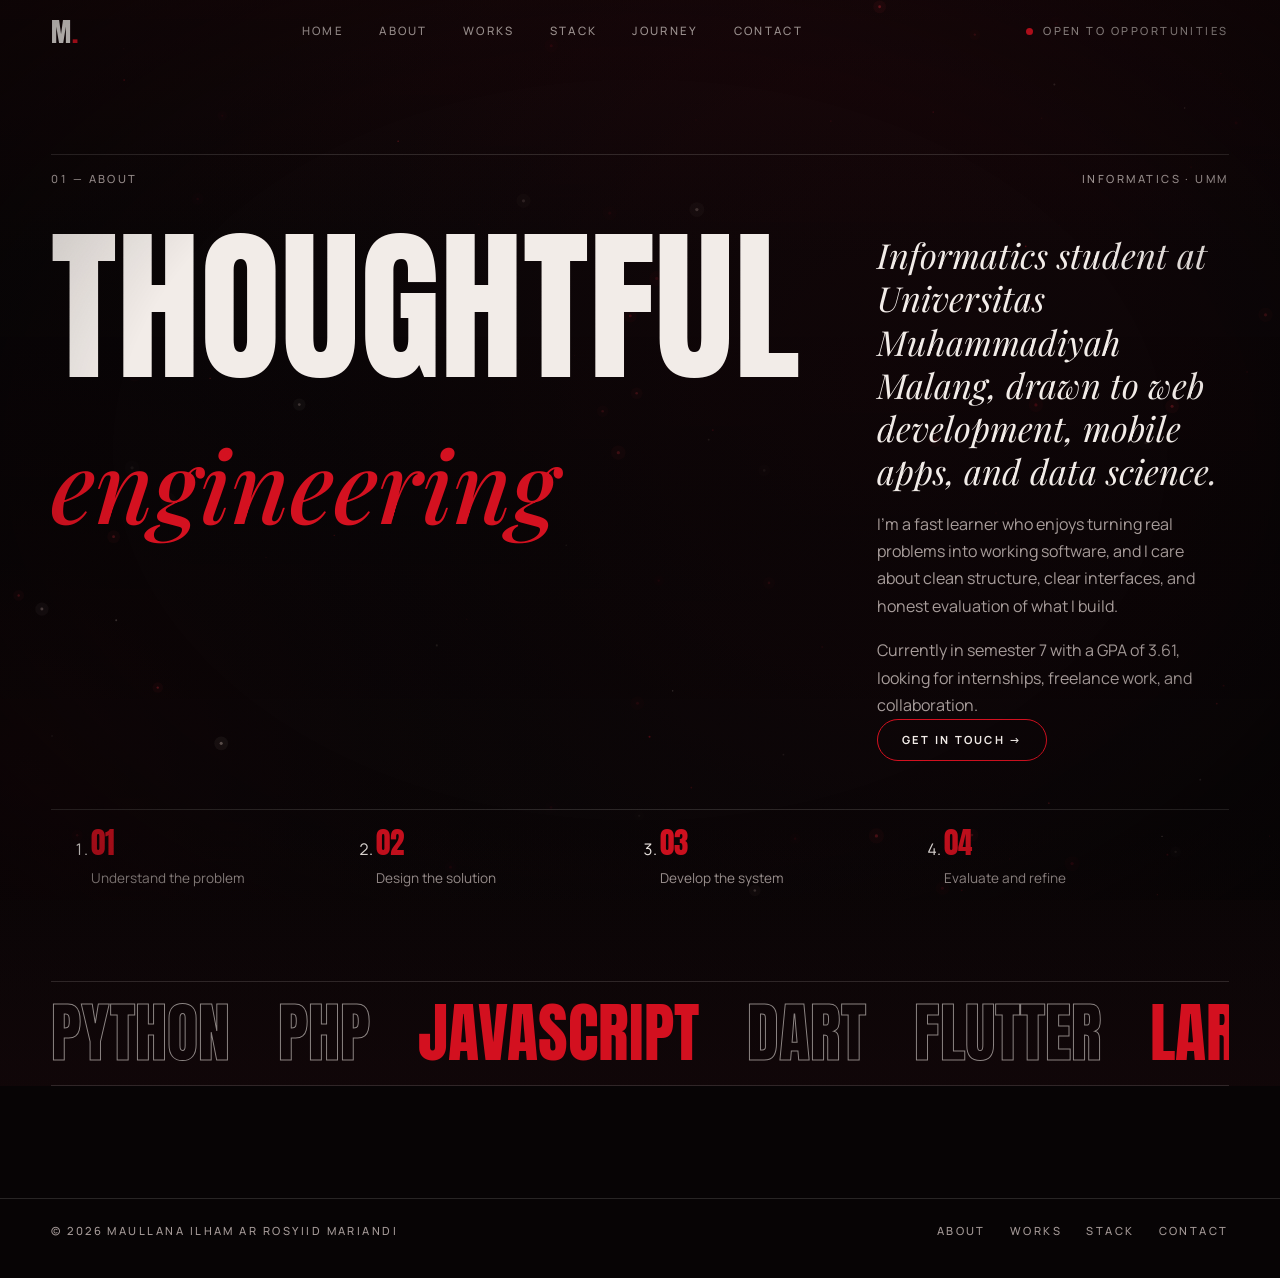
<file: about.html>
<!doctype html>
<html lang="en">
  <head>
    <meta charset="utf-8" />
    <meta
      name="viewport"
      content="width=device-width, initial-scale=1, viewport-fit=cover"
    />
    <title>Maullana Ilham Ar Rosyiid Mariandi — Software Engineer</title>
    <meta
      name="description"
      content="Portofolio of Maullana Ilham Ar Rosyiid Mariandi"
    />
    <script>
      document.documentElement.classList.add("js");
    </script>
    <link rel="preconnect" href="https://fonts.googleapis.com" />
    <link rel="preconnect" href="https://fonts.gstatic.com" crossorigin />
    <link
      href="https://fonts.googleapis.com/css2?family=Anton&family=Manrope:wght@300;400;500;700&family=Mrs+Saint+Delafield&family=Playfair+Display:ital,wght@1,500&display=swap"
      rel="stylesheet"
    />
    <link rel="stylesheet" href="style.css" />
  </head>
  <body>
    <a class="skip" href="#content">Skip to content</a>
    <div class="loader" id="loader" aria-label="Loading portofolio">
      <div class="loader-inner">
        <div class="loader-top">
          <span>M. / portofolio</span>
          <span>© <span id="loader-year"> </span> </span>
        </div>
        <div class="loader-mark">
          WELCOME<span class="loader-to">TO</span>
          <em>MY portofolio</em>
        </div>
        <div class="loader-meta">
          <span id="loader-status">Initializing digital experience</span>
          <span id="loader-index">01 — 04</span>
        </div>
        <span class="loader-percent" id="loader-percent">0%</span>
        <div class="loader-line">
          <i id="loader-bar"> </i>
        </div>
      </div>
    </div>
    <div class="grain"></div>
    <div class="vignette"></div>
    <canvas class="cosmic-canvas" id="cosmicCanvas"> </canvas>
    <div class="progress" id="progress"></div>
    <div class="cursor" id="cursor"></div>
    <div class="toast" id="toast">Email copied</div>
    <header class="top" id="top">
      <div class="bar">
        <a class="logo" href="index.html">M<b>.</b> </a>
        <nav aria-label="Main">
          <div class="links" id="links">
            <a href="index.html">Home</a>
            <a href="about.html">About</a>
            <a href="work.html">Works</a>
            <a href="stack.html">Stack</a>
            <a href="journey.html">Journey</a>
            <a href="contact.html">Contact</a>
          </div>
        </nav>
        <div class="status">
          <span class="dot"> </span>
          <span class="label">Open to opportunities</span>
          <button
            class="burger"
            id="burger"
            type="button"
            aria-expanded="false"
            aria-controls="links"
          >
            MENU
          </button>
        </div>
      </div>
    </header>
    <main id="content">
      <section class="sec" id="about">
        <div class="wrap">
          <div class="head rv">
            <span class="label">01 — About</span>
            <span class="label">Informatics · UMM</span>
          </div>
          <div class="about">
            <h1 class="huge rv">
              Thoughtful<br />
              <em>engineering</em>
            </h1>
            <div class="rv">
              <p class="big">
                Informatics student at Universitas Muhammadiyah Malang, drawn to
                web development, mobile apps, and data science.
              </p>
              <p>
                I'm a fast learner who enjoys turning real problems into working
                software, and I care about clean structure, clear interfaces,
                and honest evaluation of what I build.
              </p>
              <p>
                Currently in semester 7 with a GPA of 3.61, looking for
                internships, freelance work, and collaboration.
              </p>
              <a class="btn ghost mag" href="contact.html">Get in touch →</a>
            </div>
          </div>
          <ol class="process rv">
            <li>
              <b>01</b>
              <span>Understand the problem</span>
            </li>
            <li>
              <b>02</b>
              <span>Design the solution</span>
            </li>
            <li>
              <b>03</b>
              <span>Develop the system</span>
            </li>
            <li>
              <b>04</b>
              <span>Evaluate and refine</span>
            </li>
          </ol>
          <div class="ticker">
            <div id="ticker"></div>
          </div>
        </div>
      </section>
    </main>
    <footer>
      <div class="wrap foot">
        <span class="label"
          >© <span id="year"> </span> Maullana Ilham Ar Rosyiid Mariandi</span
        >
        <nav aria-label="Footer">
          <a class="label" href="about.html">About</a>
          <a class="label" href="work.html">Works</a>
          <a class="label" href="stack.html">Stack</a>
          <a class="label" href="contact.html">Contact</a>
        </nav>
      </div>
    </footer>
    <script src="script.js"></script>
  </body>
</html>
</file>
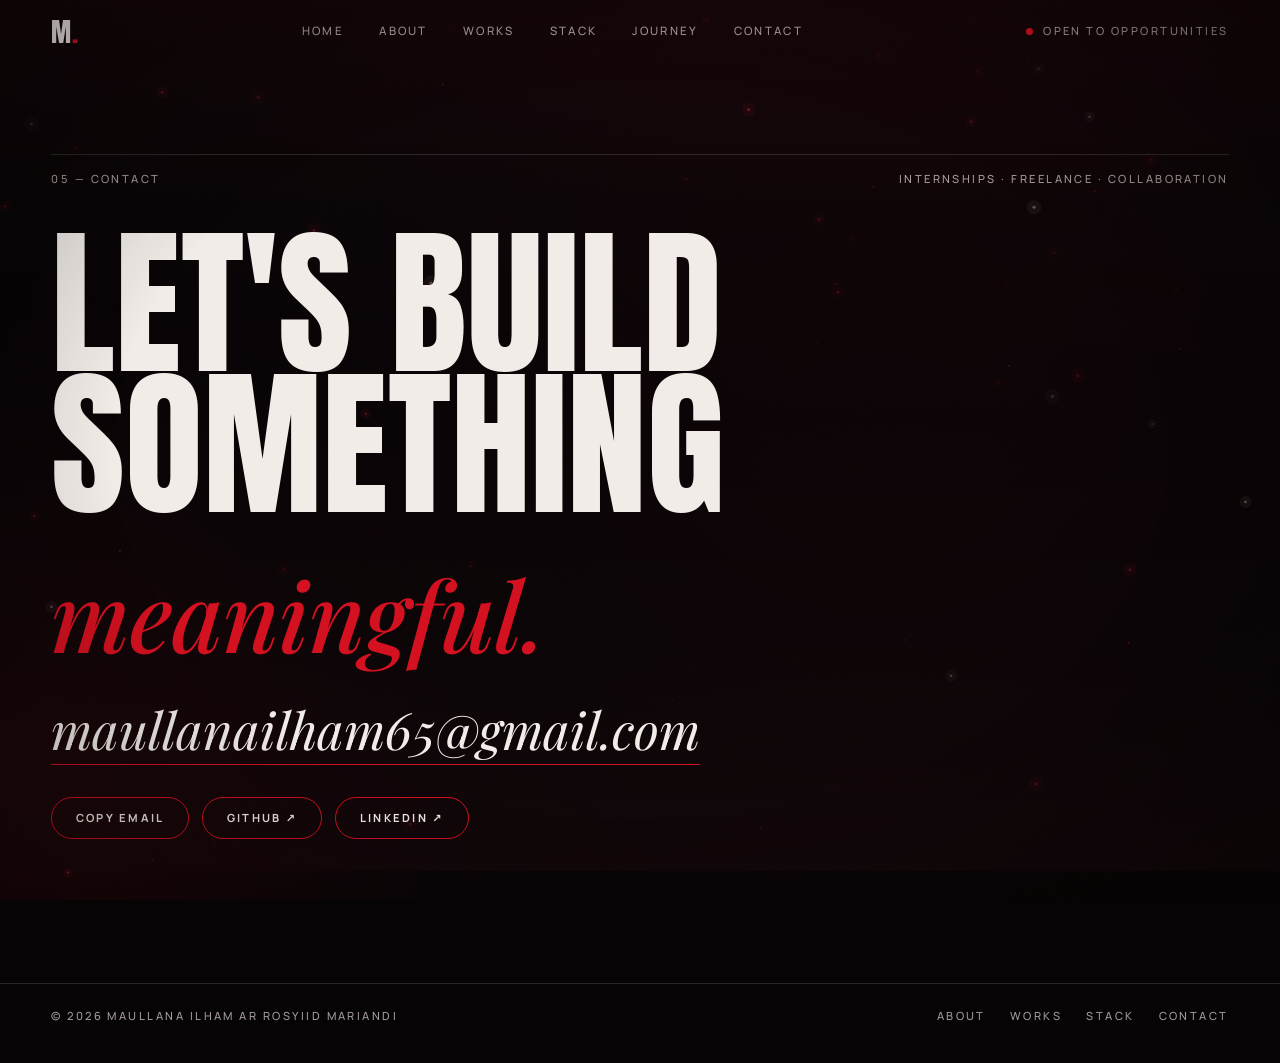
<file: contact.html>
<!doctype html>
<html lang="en">
  <head>
    <meta charset="utf-8" />
    <meta
      name="viewport"
      content="width=device-width, initial-scale=1, viewport-fit=cover"
    />
    <title>Maullana Ilham Ar Rosyiid Mariandi — Software Engineer</title>
    <meta
      name="description"
      content="Portofolio of Maullana Ilham Ar Rosyiid Mariandi"
    />
    <script>
      document.documentElement.classList.add("js");
    </script>
    <link rel="preconnect" href="https://fonts.googleapis.com" />
    <link rel="preconnect" href="https://fonts.gstatic.com" crossorigin />
    <link
      href="https://fonts.googleapis.com/css2?family=Anton&family=Manrope:wght@300;400;500;700&family=Mrs+Saint+Delafield&family=Playfair+Display:ital,wght@1,500&display=swap"
      rel="stylesheet"
    />
    <link rel="stylesheet" href="style.css" />
  </head>
  <body>
    <a class="skip" href="#content">Skip to content</a>
    <div class="loader" id="loader" aria-label="Loading portofolio">
      <div class="loader-inner">
        <div class="loader-top">
          <span>M. / portofolio</span>
          <span>© <span id="loader-year"> </span> </span>
        </div>
        <div class="loader-mark">
          WELCOME<span class="loader-to">TO</span>
          <em>MY portofolio</em>
        </div>
        <div class="loader-meta">
          <span id="loader-status">Initializing digital experience</span>
          <span id="loader-index">01 — 04</span>
        </div>
        <span class="loader-percent" id="loader-percent">0%</span>
        <div class="loader-line">
          <i id="loader-bar"> </i>
        </div>
      </div>
    </div>
    <div class="grain"></div>
    <div class="vignette"></div>
    <canvas class="cosmic-canvas" id="cosmicCanvas"> </canvas>
    <div class="progress" id="progress"></div>
    <div class="cursor" id="cursor"></div>
    <div class="toast" id="toast">Email copied</div>
    <header class="top" id="top">
      <div class="bar">
        <a class="logo" href="index.html">M<b>.</b> </a>
        <nav aria-label="Main">
          <div class="links" id="links">
            <a href="index.html">Home</a>
            <a href="about.html">About</a>
            <a href="work.html">Works</a>
            <a href="stack.html">Stack</a>
            <a href="journey.html">Journey</a>
            <a href="contact.html">Contact</a>
          </div>
        </nav>
        <div class="status">
          <span class="dot"> </span>
          <span class="label">Open to opportunities</span>
          <button
            class="burger"
            id="burger"
            type="button"
            aria-expanded="false"
            aria-controls="links"
          >
            MENU
          </button>
        </div>
      </div>
    </header>
    <main id="content">
      <section class="sec contact" id="contact">
        <div class="wrap">
          <div class="head rv">
            <span class="label">05 — Contact</span>
            <span class="label">Internships · Freelance · Collaboration</span>
          </div>
          <h1 class="huge rv">
            Let's build<br />something<br />
            <em>meaningful.</em>
          </h1>
          <a class="mail rv" id="mail" href="mailto:maullanailham65@gmail.com"
            >maullanailham65@gmail.com</a
          >
          <div class="crow rv">
            <button class="btn copy-b mag" id="copy" type="button">
              Copy email
            </button>
            <a
              class="btn ghost mag"
              href="https://github.com/maullanailhammm"
              target="_blank"
              >GitHub ↗</a
            >
            <a
              class="btn ghost mag"
              href="https://www.linkedin.com/in/maullanailham/"
              target="_blank"
              >LinkedIn ↗</a
            >
          </div>
        </div>
      </section>
    </main>
    <footer>
      <div class="wrap foot">
        <span class="label"
          >© <span id="year"> </span> Maullana Ilham Ar Rosyiid Mariandi</span
        >
        <nav aria-label="Footer">
          <a class="label" href="about.html">About</a>
          <a class="label" href="work.html">Works</a>
          <a class="label" href="stack.html">Stack</a>
          <a class="label" href="contact.html">Contact</a>
        </nav>
      </div>
    </footer>
    <script src="script.js"></script>
  </body>
</html>
</file>
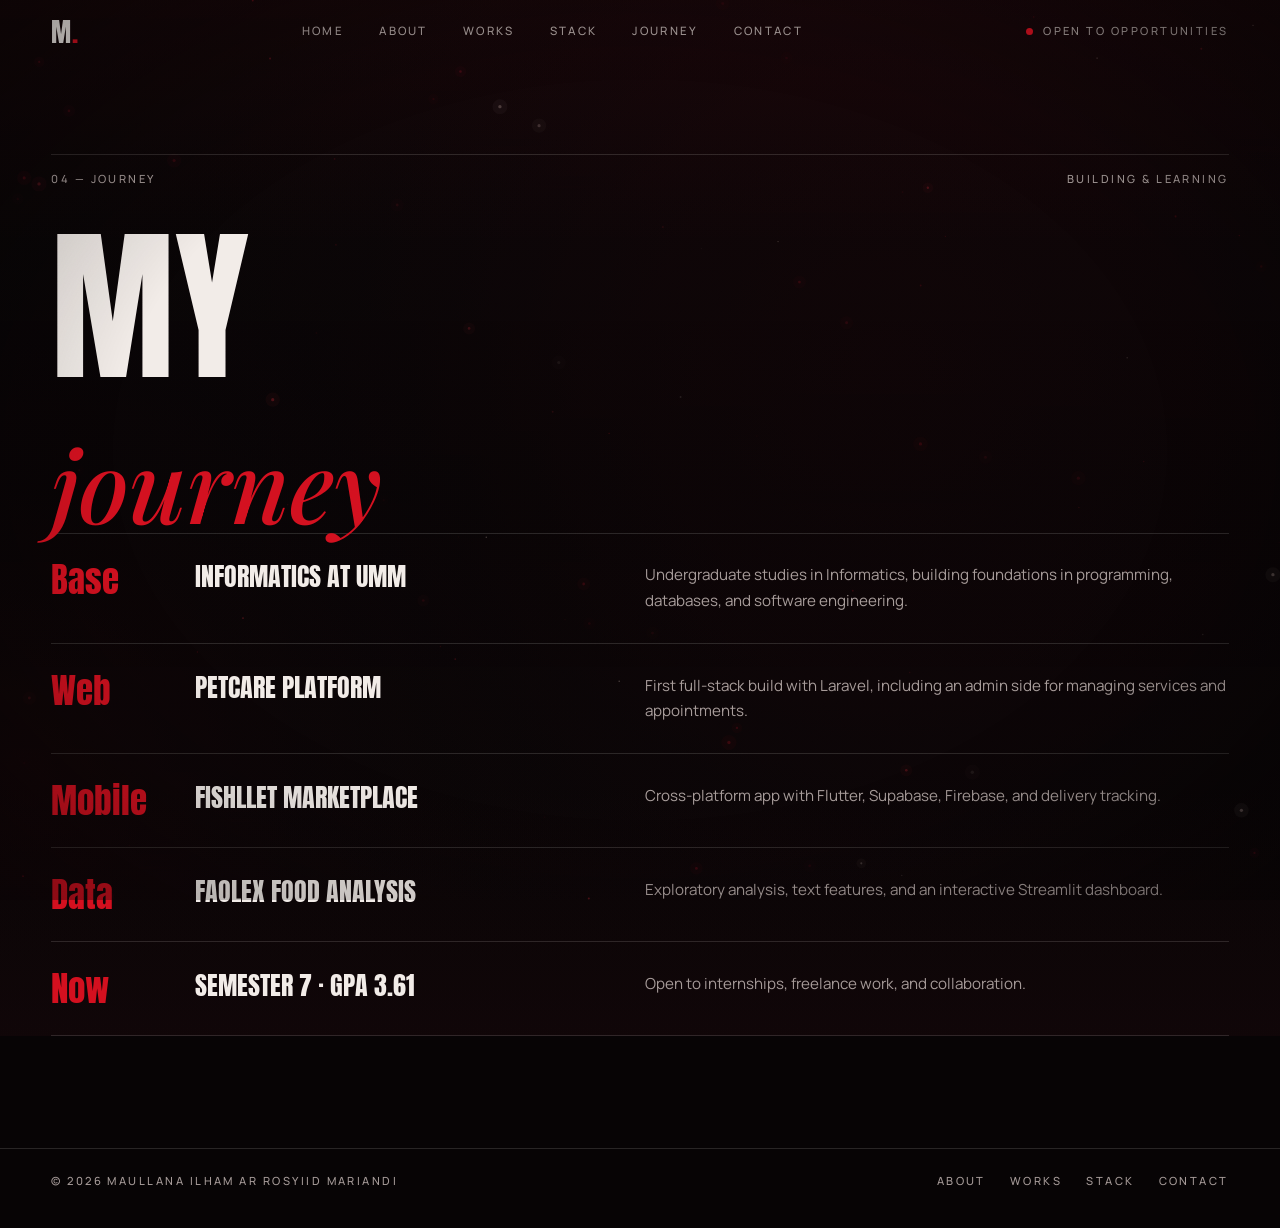
<file: journey.html>
<!doctype html>
<html lang="en">
  <head>
    <meta charset="utf-8" />
    <meta
      name="viewport"
      content="width=device-width, initial-scale=1, viewport-fit=cover"
    />
    <title>Maullana Ilham Ar Rosyiid Mariandi — Software Engineer</title>
    <meta
      name="description"
      content="Portofolio of Maullana Ilham Ar Rosyiid Mariandi"
    />
    <script>
      document.documentElement.classList.add("js");
    </script>
    <link rel="preconnect" href="https://fonts.googleapis.com" />
    <link rel="preconnect" href="https://fonts.gstatic.com" crossorigin />
    <link
      href="https://fonts.googleapis.com/css2?family=Anton&family=Manrope:wght@300;400;500;700&family=Mrs+Saint+Delafield&family=Playfair+Display:ital,wght@1,500&display=swap"
      rel="stylesheet"
    />
    <link rel="stylesheet" href="style.css" />
  </head>
  <body>
    <a class="skip" href="#content">Skip to content</a>
    <div class="loader" id="loader" aria-label="Loading portofolio">
      <div class="loader-inner">
        <div class="loader-top">
          <span>M. / portofolio</span>
          <span>© <span id="loader-year"> </span> </span>
        </div>
        <div class="loader-mark">
          WELCOME<span class="loader-to">TO</span>
          <em>MY portofolio</em>
        </div>
        <div class="loader-meta">
          <span id="loader-status">Initializing digital experience</span>
          <span id="loader-index">01 — 04</span>
        </div>
        <span class="loader-percent" id="loader-percent">0%</span>
        <div class="loader-line">
          <i id="loader-bar"> </i>
        </div>
      </div>
    </div>
    <div class="grain"></div>
    <div class="vignette"></div>
    <canvas class="cosmic-canvas" id="cosmicCanvas"> </canvas>
    <div class="progress" id="progress"></div>
    <div class="cursor" id="cursor"></div>
    <div class="toast" id="toast">Email copied</div>
    <header class="top" id="top">
      <div class="bar">
        <a class="logo" href="index.html">M<b>.</b> </a>
        <nav aria-label="Main">
          <div class="links" id="links">
            <a href="index.html">Home</a>
            <a href="about.html">About</a>
            <a href="work.html">Works</a>
            <a href="stack.html">Stack</a>
            <a href="journey.html">Journey</a>
            <a href="contact.html">Contact</a>
          </div>
        </nav>
        <div class="status">
          <span class="dot"> </span>
          <span class="label">Open to opportunities</span>
          <button
            class="burger"
            id="burger"
            type="button"
            aria-expanded="false"
            aria-controls="links"
          >
            MENU
          </button>
        </div>
      </div>
    </header>
    <main id="content">
      <section class="sec" id="journey">
        <div class="wrap">
          <div class="head rv">
            <span class="label">04 — Journey</span>
            <span class="label">Building &amp; learning</span>
          </div>
          <h1 class="huge rv">
            My<br />
            <em>journey</em>
          </h1>
          <div class="journey" id="journeyList"></div>
        </div>
      </section>
    </main>
    <footer>
      <div class="wrap foot">
        <span class="label"
          >© <span id="year"> </span> Maullana Ilham Ar Rosyiid Mariandi</span
        >
        <nav aria-label="Footer">
          <a class="label" href="about.html">About</a>
          <a class="label" href="work.html">Works</a>
          <a class="label" href="stack.html">Stack</a>
          <a class="label" href="contact.html">Contact</a>
        </nav>
      </div>
    </footer>
    <script src="script.js"></script>
  </body>
</html>
</file>
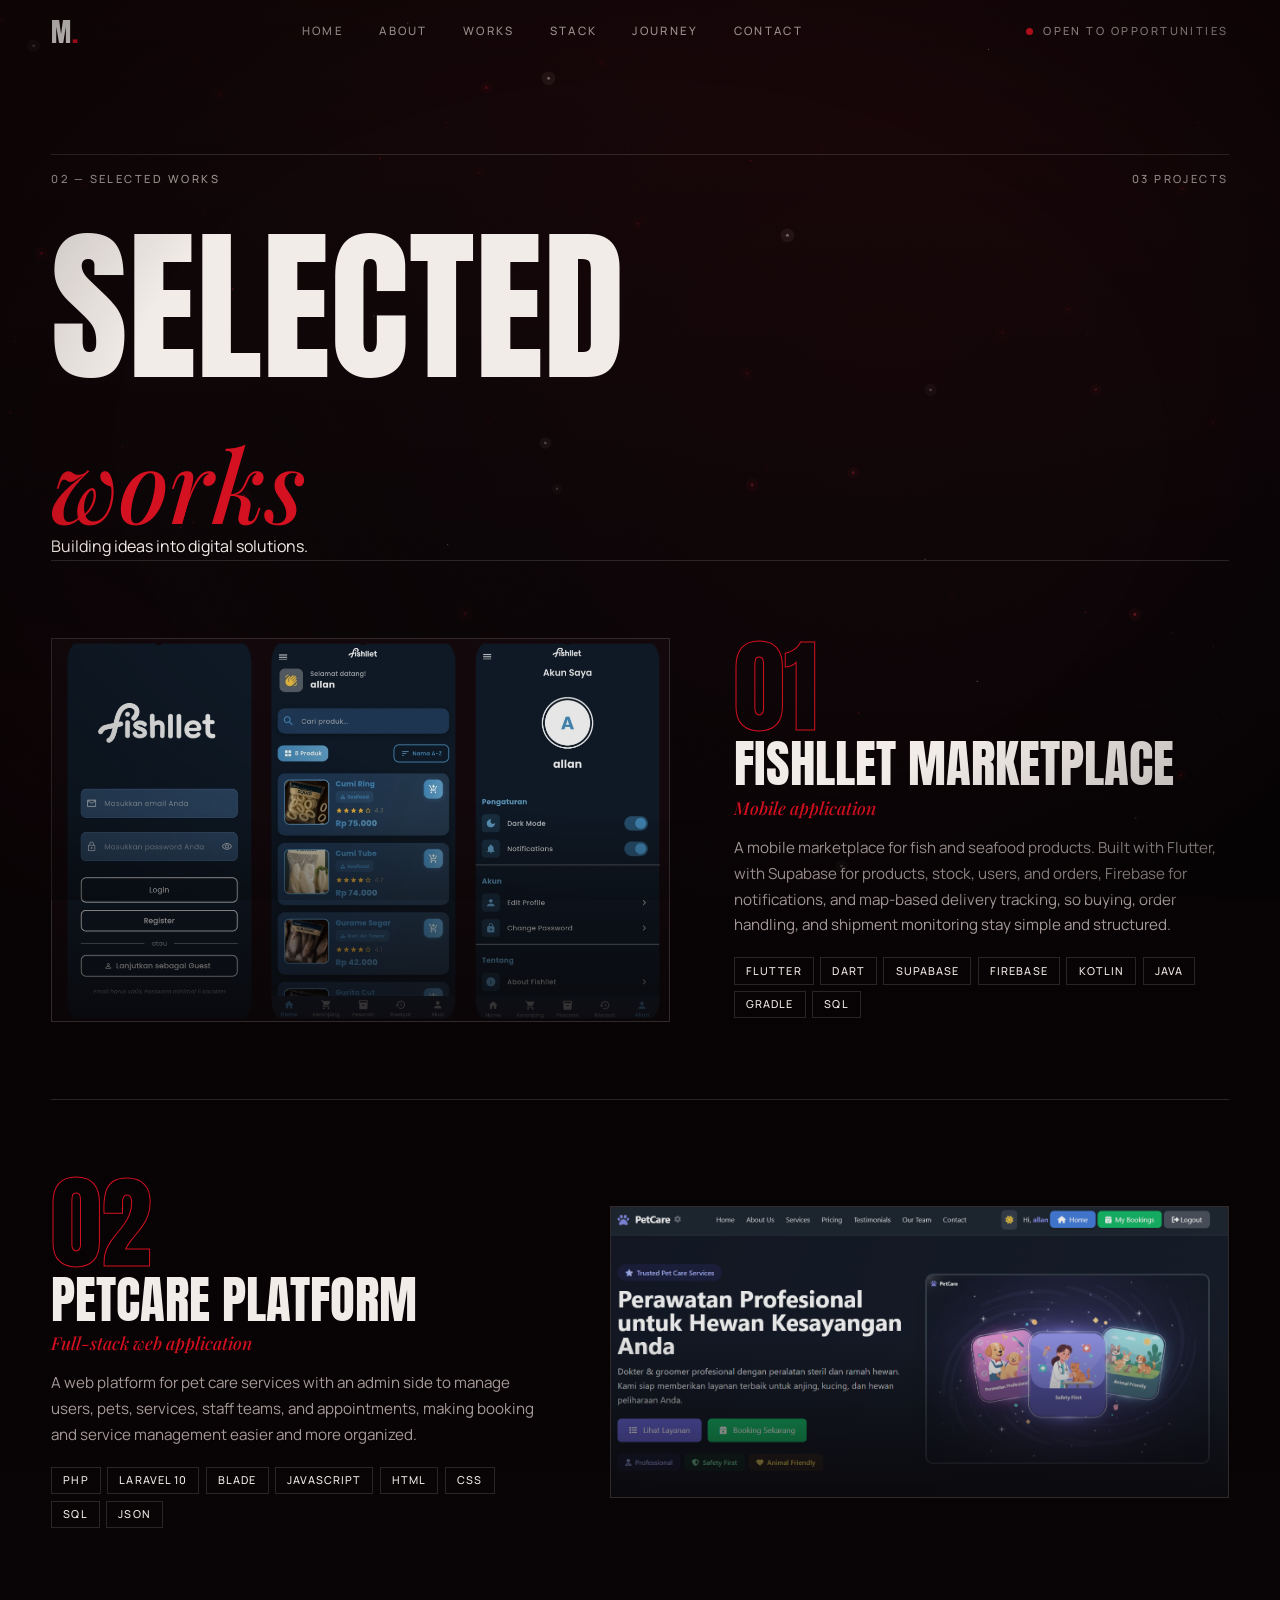
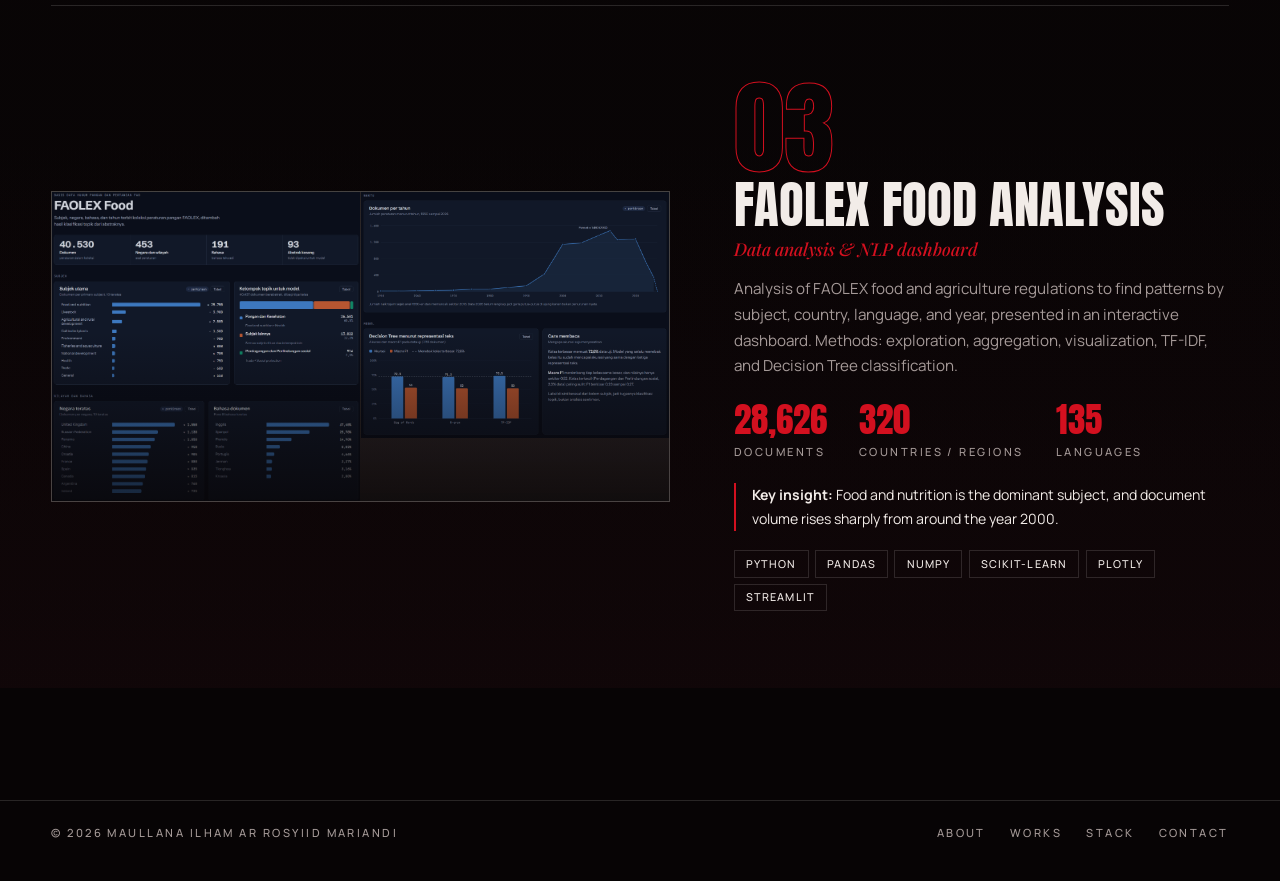
<file: work.html>
<!doctype html>
<html lang="en">
  <head>
    <meta charset="utf-8" />
    <meta
      name="viewport"
      content="width=device-width, initial-scale=1, viewport-fit=cover"
    />
    <title>Maullana Ilham Ar Rosyiid Mariandi — Software Engineer</title>
    <meta
      name="description"
      content="Portofolio of Maullana Ilham Ar Rosyiid Mariandi"
    />
    <script>
      document.documentElement.classList.add("js");
    </script>
    <link rel="preconnect" href="https://fonts.googleapis.com" />
    <link rel="preconnect" href="https://fonts.gstatic.com" crossorigin />
    <link
      href="https://fonts.googleapis.com/css2?family=Anton&family=Manrope:wght@300;400;500;700&family=Mrs+Saint+Delafield&family=Playfair+Display:ital,wght@1,500&display=swap"
      rel="stylesheet"
    />
    <link rel="stylesheet" href="style.css" />
  </head>
  <body>
    <a class="skip" href="#content">Skip to content</a>
    <div class="loader" id="loader" aria-label="Loading portofolio">
      <div class="loader-inner">
        <div class="loader-top">
          <span>M. / portofolio</span>
          <span>© <span id="loader-year"> </span> </span>
        </div>
        <div class="loader-mark">
          WELCOME<span class="loader-to">TO</span>
          <em>MY portofolio</em>
        </div>
        <div class="loader-meta">
          <span id="loader-status">Initializing digital experience</span>
          <span id="loader-index">01 — 04</span>
        </div>
        <span class="loader-percent" id="loader-percent">0%</span>
        <div class="loader-line">
          <i id="loader-bar"> </i>
        </div>
      </div>
    </div>
    <div class="grain"></div>
    <div class="vignette"></div>
    <canvas class="cosmic-canvas" id="cosmicCanvas"> </canvas>
    <div class="progress" id="progress"></div>
    <div class="cursor" id="cursor"></div>
    <div class="toast" id="toast">Email copied</div>
    <header class="top" id="top">
      <div class="bar">
        <a class="logo" href="index.html">M<b>.</b> </a>
        <nav aria-label="Main">
          <div class="links" id="links">
            <a href="index.html">Home</a>
            <a href="about.html">About</a>
            <a href="work.html">Works</a>
            <a href="stack.html">Stack</a>
            <a href="journey.html">Journey</a>
            <a href="contact.html">Contact</a>
          </div>
        </nav>
        <div class="status">
          <span class="dot"> </span>
          <span class="label">Open to opportunities</span>
          <button
            class="burger"
            id="burger"
            type="button"
            aria-expanded="false"
            aria-controls="links"
          >
            MENU
          </button>
        </div>
      </div>
    </header>
    <main id="content">
      <section class="sec" id="work">
        <div class="wrap">
          <div class="head rv">
            <span class="label">02 — Selected Works</span>
            <span class="label" id="count"> </span>
          </div>
          <h1 class="huge rv">
            Selected<br />
            <em>works</em>
          </h1>
          <p class="rv">Building ideas into digital solutions.</p>
          <div id="projects"></div>
        </div>
      </section>
    </main>
    <footer>
      <div class="wrap foot">
        <span class="label"
          >© <span id="year"> </span> Maullana Ilham Ar Rosyiid Mariandi</span
        >
        <nav aria-label="Footer">
          <a class="label" href="about.html">About</a>
          <a class="label" href="work.html">Works</a>
          <a class="label" href="stack.html">Stack</a>
          <a class="label" href="contact.html">Contact</a>
        </nav>
      </div>
    </footer>
    <script src="script.js"></script>
  </body>
</html>
</file>
<file: style.css>
:root{
  --bg:#070405; --bg2:#12080b; --ink:#F2ECE8; --muted:#A59A98; --line:rgba(242,236,232,.14);
  --red:#D3101F; --red2:#8E0B18; --wine:#2A0A10; --glow:rgba(211,16,31,.28);
  --display:"Anton","Impact",sans-serif; --script:"Mrs Saint Delafield","Brush Script MT",cursive;
  --serif:"Playfair Display",Georgia,serif; --sans:"Manrope","Segoe UI",system-ui,sans-serif;
  --pad:clamp(1.25rem,4vw,3.5rem);
}
*,*::before,*::after{box-sizing:border-box}
html{scroll-behavior:smooth;scroll-padding-top:5rem;background:var(--bg)}
body{margin:0;background:var(--bg);color:var(--ink);font:400 1rem/1.7 var(--sans);overflow-x:hidden;-webkit-font-smoothing:antialiased}
a{color:inherit;text-decoration:none}
img{max-width:100%;display:block}
ul{list-style:none;margin:0;padding:0}
h1,h2,h3,p,dl,dd,figure{margin:0}
:focus-visible{outline:2px solid var(--red);outline-offset:4px}
.skip{position:absolute;left:-999px;top:0;background:var(--red);color:#fff;padding:.6rem 1rem;z-index:100}
.skip:focus{left:0}
.label{font:500 .7rem/1.4 var(--sans);letter-spacing:.22em;text-transform:uppercase;color:var(--muted)}
.red{color:var(--red)}

/* grain + vignette */
.grain{position:fixed;inset:0;z-index:60;pointer-events:none;opacity:.09;mix-blend-mode:overlay;
  background-image:url("data:image/svg+xml;utf8,<svg xmlns='http://www.w3.org/2000/svg' width='180' height='180'><filter id='n'><feTurbulence type='fractalNoise' baseFrequency='.85' numOctaves='2' stitchTiles='stitch'/></filter><rect width='100%' height='100%' filter='url(%23n)'/></svg>")}
.vignette{position:fixed;inset:0;z-index:59;pointer-events:none;background:radial-gradient(ellipse at center,transparent 58%,rgba(0,0,0,.38))}
.cosmic-canvas{position:fixed;inset:0;z-index:0;width:100%;height:100%;pointer-events:none;opacity:1;mix-blend-mode:screen}
.progress{position:fixed;top:0;left:0;right:0;height:2px;background:var(--red);transform:scaleX(0);transform-origin:0 50%;z-index:70}

/* cinematic preloader */
.loader{position:fixed;inset:0;z-index:90;display:flex;align-items:center;justify-content:center;overflow:hidden;background:rgba(5,3,4,.88);color:var(--ink);transition:clip-path .9s cubic-bezier(.76,0,.24,1),visibility 0s linear .9s}
.loader::before{content:"";position:absolute;inset:0;background:radial-gradient(circle at 70% 42%,rgba(211,16,31,.16),transparent 34%),linear-gradient(115deg,transparent 0 48%,rgba(255,255,255,.025) 50%,transparent 52%);pointer-events:none}
.loader::after{content:"";position:absolute;inset:0;opacity:.08;pointer-events:none;background-image:url("data:image/svg+xml;utf8,<svg xmlns='http://www.w3.org/2000/svg' width='180' height='180'><filter id='n'><feTurbulence type='fractalNoise' baseFrequency='.85' numOctaves='2' stitchTiles='stitch'/></filter><rect width='100%' height='100%' filter='url(%23n)'/></svg>")}
.loader-inner{position:relative;z-index:1;width:min(78vw,54rem);padding:2rem 0}
.loader-top,.loader-meta{display:flex;align-items:center;justify-content:space-between;gap:1rem;color:var(--muted);font:500 .65rem/1.4 var(--sans);letter-spacing:.2em;text-transform:uppercase}
.loader-mark{margin:clamp(2rem,8vh,6rem) 0 3rem;text-align:left;font:400 clamp(4.5rem,15vw,12rem)/.78 var(--display);letter-spacing:-.02em;color:var(--ink);text-transform:uppercase}
.loader-mark .loader-to{display:block;font-size:.72em;line-height:.8;letter-spacing:-.02em}
.loader-mark em{display:block;margin-left:0;text-align:left;font:italic 500 clamp(1rem,2.5vw,1.8rem)/1 var(--serif);letter-spacing:.08em;color:var(--red);text-transform:none}
.loader-line{height:1px;background:rgba(242,236,232,.2);position:relative;overflow:hidden}
.loader-line i{display:block;width:0;height:100%;background:var(--red);box-shadow:0 0 1rem rgba(211,16,31,.8);transition:width .12s linear}
.loader-percent{display:block;margin:.6rem 0 1.8rem;text-align:right;font:400 clamp(2.2rem,6vw,4.5rem)/1 var(--display);color:var(--red);font-variant-numeric:tabular-nums}
.loader.done{clip-path:inset(0 0 100% 0);visibility:hidden}
html:not(.js) .loader{display:none}
@media (prefers-reduced-motion:reduce){
  .loader{transition:none}
  .loader.done{display:none}
  .cosmic-canvas{opacity:.45}
}

/* cursor */
.cursor{position:fixed;left:0;top:0;width:12px;height:12px;border-radius:50%;background:var(--red);pointer-events:none;z-index:80;transform:translate(-50%,-50%);transition:width .25s,height .25s,background .25s,opacity .2s;opacity:0;mix-blend-mode:screen}
.cursor.on{opacity:1}.cursor.big{width:54px;height:54px;background:rgba(211,16,31,.35)}

/* nav */
header.top{position:fixed;inset:0 0 auto 0;z-index:50;transition:background .4s,backdrop-filter .4s,border-color .4s;border-bottom:1px solid transparent;padding-top:env(safe-area-inset-top,0)}
header.top.solid{background:rgba(7,4,5,.82);backdrop-filter:blur(14px);-webkit-backdrop-filter:blur(14px);border-color:var(--line)}
.bar{display:flex;align-items:center;justify-content:space-between;gap:1rem;padding:1.1rem var(--pad)}
.logo{font:400 1.7rem/1 var(--display);letter-spacing:.02em}.logo b{color:var(--red);font-weight:400}
.links{display:flex;gap:2.2rem}
.links a{font:500 .72rem/1 var(--sans);letter-spacing:.2em;text-transform:uppercase;color:var(--muted);transition:color .25s;position:relative;padding:.4rem 0}
.links a::after{content:"";position:absolute;left:0;right:0;bottom:0;height:1px;background:var(--red);transform:scaleX(0);transform-origin:left;transition:transform .3s}
.links a:hover,.links a.act{color:var(--ink)}.links a:hover::after,.links a.act::after{transform:scaleX(1)}
.status{display:flex;align-items:center;gap:.6rem}
.dot{width:7px;height:7px;border-radius:50%;background:var(--red);box-shadow:0 0 0 0 var(--glow);animation:ping 2s infinite}
@keyframes ping{70%{box-shadow:0 0 0 10px transparent}100%{box-shadow:0 0 0 0 transparent}}
.burger{display:none;background:none;border:1px solid var(--line);color:var(--ink);width:2.75rem;height:2.75rem;border-radius:50%;cursor:pointer;font:500 .65rem var(--sans);letter-spacing:.1em}

/* hero */
.hero{position:relative;min-height:100svh;overflow:hidden;background:radial-gradient(ellipse 70% 60% at 62% 38%,rgba(42,10,16,.86),transparent 70%),linear-gradient(180deg,rgba(7,4,5,.72),rgba(18,8,11,.82) 52%,rgba(7,4,5,.94));isolation:isolate}
.hero::before{content:"";position:absolute;inset:-12%;z-index:-1;background:radial-gradient(circle at 70% 45%,rgba(211,16,31,.22),transparent 45%);transform:translate3d(calc(var(--mx,0px)*-.18),calc(var(--my,0px)*-.18),0);transition:transform .8s cubic-bezier(.2,.7,.2,1);will-change:transform}
.hero::after{content:"";position:absolute;inset:-20%;z-index:-1;background:radial-gradient(circle at 20% 80%,rgba(211,16,31,.1),transparent 28%);animation:ambient 14s ease-in-out infinite alternate;pointer-events:none}
@keyframes ambient{from{transform:translate3d(-2%,2%,0) scale(1)}to{transform:translate3d(4%,-3%,0) scale(1.08)}}
.hero-particles{position:absolute;inset:0;z-index:0;overflow:hidden;pointer-events:none}
.hero-particles i{position:absolute;width:3px;height:3px;border-radius:50%;background:var(--red);box-shadow:0 0 12px rgba(211,16,31,.8);opacity:0;animation:float-particle var(--duration,8s) ease-in-out infinite;animation-delay:var(--delay,0s);left:var(--left);top:var(--top)}
@keyframes float-particle{0%,100%{opacity:0;transform:translate3d(0,18px,0) scale(.7)}30%,70%{opacity:.55}50%{transform:translate3d(var(--drift,12px),-32px,0) scale(1)}}
.giant{position:absolute;left:50%;top:clamp(5.5rem,13vh,9rem);transform:translate3d(calc(-50% + var(--mx,0px)),calc(var(--sy,0px) + var(--my,0px)),0);width:100%;text-align:center;
  font:400 clamp(5.5rem,26.5vw,30rem)/.86 var(--display);letter-spacing:-.005em;white-space:nowrap;user-select:none;
  background:linear-gradient(180deg,#E01626 0%,#B30F1C 45%,rgba(90,8,16,.55) 80%,rgba(40,4,8,0) 100%);-webkit-background-clip:text;background-clip:text;color:transparent;will-change:transform}
.rule{position:absolute;left:var(--pad);right:var(--pad);top:4.6rem;height:1px;background:var(--line)}
.photo{position:absolute;z-index:1;bottom:7rem;left:56%;transform:translate3d(calc(-50% + var(--mx,0px)*.65),calc(var(--py,0px) + var(--my,0px)*.65),0);height:min(78svh,60vw);aspect-ratio:4/5;will-change:transform;
  -webkit-mask-image:linear-gradient(to top,transparent 0,#000 18%),linear-gradient(to right,transparent 0,#000 22%,#000 78%,transparent 100%);
  -webkit-mask-composite:source-in;mask-image:linear-gradient(to top,transparent 0,#000 18%),linear-gradient(to right,transparent 0,#000 22%,#000 78%,transparent 100%);mask-composite:intersect}
.photo img{width:100%;height:100%;object-fit:cover;object-position:center top;filter:contrast(1.08) saturate(.9) brightness(.92)}
.photo .ph{display:none;position:absolute;inset:0;place-items:end center;font:400 22rem/.8 var(--display);color:rgba(211,16,31,.35)}
.photo.none img{display:none}.photo.none .ph{display:grid}
.photo::after{content:"";position:absolute;inset:0;background:linear-gradient(90deg,rgba(142,11,24,.35),transparent 45%);mix-blend-mode:multiply;pointer-events:none}
.photo-caption{position:absolute;z-index:3;left:56%;bottom:2rem;transform:translateX(-50%);width:min(38rem,42vw);text-align:center}
.photo-caption .hello{margin:0}
.photo-caption .name{font-size:clamp(2rem,4.5vw,4.5rem);line-height:.95}
.copy{position:absolute;z-index:3;left:var(--pad);bottom:clamp(2.5rem,7vh,4.5rem);max-width:25rem}
.hello{font:400 clamp(2.4rem,4vw,3.6rem)/1 var(--script);color:var(--ink);margin-bottom:-.3rem}
.name{font:400 clamp(4.2rem,11vw,9.5rem)/.9 var(--display);text-transform:uppercase;letter-spacing:.005em}
.role{margin:1rem 0 .8rem;font:700 clamp(.95rem,1.4vw,1.15rem)/1.35 var(--sans);letter-spacing:.14em;text-transform:uppercase;color:var(--red)}
.lede{font-size:.88rem;color:var(--muted);max-width:22rem}
.cta{display:flex;flex-wrap:wrap;gap:.8rem;margin-top:1.5rem}
.btn{display:inline-flex;align-items:center;gap:.7rem;padding:.9rem 1.5rem;border:1px solid var(--red);font:700 .7rem/1 var(--sans);letter-spacing:.2em;text-transform:uppercase;border-radius:999px;transition:background .3s,color .3s,box-shadow .3s;will-change:transform}
.btn.fill{background:var(--red);color:#fff}.btn:hover{box-shadow:0 0 2rem var(--glow)}.btn.ghost:hover{background:var(--red)}
.stats{position:absolute;z-index:3;right:var(--pad);bottom:clamp(2.5rem,7vh,4.5rem);width:min(15rem,22vw)}
.stats li{display:flex;align-items:baseline;gap:1rem;padding:.9rem 0;border-top:1px solid var(--line)}
.stats li:last-child{border-bottom:1px solid var(--line)}
.stats b{font:400 2.6rem/1 var(--display);color:var(--red);min-width:4rem}
.spark{position:absolute;z-index:3;right:var(--pad);top:50%;width:min(14rem,22vw);display:flex;gap:.9rem;align-items:center;font-size:.78rem;color:var(--muted);line-height:1.45}
.spark i{flex:0 0 2.4rem;height:2.4rem;border:1px solid var(--line);border-radius:50%;display:grid;place-items:center;color:var(--red);font-style:normal}
.scroll{position:absolute;z-index:3;left:50%;bottom:1.1rem;transform:translateX(-50%);display:flex;flex-direction:column;align-items:center;gap:.5rem}
.scroll span{width:1px;height:2.2rem;background:linear-gradient(var(--red),transparent);animation:drop 2s ease-in-out infinite;transform-origin:top}
@keyframes drop{0%{transform:scaleY(0)}50%{transform:scaleY(1)}100%{transform:scaleY(1);opacity:0}}

.fade{opacity:0}body.ready .fade{animation:fadein 1.4s .3s ease forwards}@keyframes fadein{to{opacity:1}}
/* intro entrance */
.in{opacity:0;transform:translateY(24px)}
body.ready .in{animation:rise .9s cubic-bezier(.2,.7,.2,1) forwards;animation-delay:calc(var(--d,0)*.12s + .15s)}
@keyframes rise{to{opacity:1;transform:none}}
body.ready .giant{animation:giant 1.4s cubic-bezier(.2,.7,.2,1) both}
@keyframes giant{from{opacity:0;letter-spacing:.06em}to{opacity:1}}
.rv{opacity:0;transform:translateY(32px);transition:opacity .9s,transform .9s cubic-bezier(.2,.7,.2,1);transition-delay:calc(var(--d,0)*.1s)}
.rv.show{opacity:1;transform:none}

/* sections */
section{position:relative}
.sec{isolation:isolate;background:linear-gradient(180deg,rgba(18,8,11,.4),rgba(7,4,5,.56) 48%,rgba(18,8,11,.38))}
.sec::before{content:"";position:absolute;inset:0;z-index:-1;pointer-events:none;background:linear-gradient(180deg,rgba(211,16,31,.045),transparent 24%,transparent 76%,rgba(42,10,16,.18))}
.sec:nth-of-type(3n){background:linear-gradient(180deg,rgba(7,4,5,.5),rgba(42,10,16,.3) 50%,rgba(7,4,5,.58))}
.wrap{padding:0 var(--pad);max-width:96rem;margin:0 auto}
.sec{padding:clamp(5rem,12vw,10rem) 0 0}
.head{display:flex;justify-content:space-between;align-items:end;gap:1rem;border-top:1px solid var(--line);padding-top:1rem;margin-bottom:3rem}
.huge{font:400 clamp(3.6rem,13vw,12rem)/.88 var(--display);text-transform:uppercase}
.huge em{font:italic 500 .6em/1 var(--serif);text-transform:none;color:var(--red)}

.about{display:grid;grid-template-columns:1fr 1.1fr;gap:clamp(2rem,6vw,6rem);align-items:start}
.about .big{font:400 clamp(1.5rem,2.7vw,2.4rem)/1.25 var(--serif);font-style:italic;color:var(--ink)}
.about p+p{margin-top:1.1rem;color:var(--muted)}
.process{display:grid;grid-template-columns:repeat(4,1fr);gap:0;margin-top:3rem;border-top:1px solid var(--line)}
.process li{padding:1.2rem 1rem 0 0}.process b{font:400 1.8rem/1 var(--display);color:var(--red);display:block;margin-bottom:.4rem}
.process span{font-size:.85rem;color:var(--muted)}
.ticker{overflow:hidden;margin-top:clamp(3rem,7vw,6rem);border-block:1px solid var(--line);padding:1.2rem 0}
.ticker div{display:flex;gap:3rem;width:max-content;animation:tick 40s linear infinite}
.ticker span{font:400 clamp(2rem,5vw,4rem)/1 var(--display);text-transform:uppercase;color:transparent;-webkit-text-stroke:1px rgba(242,236,232,.55);white-space:nowrap}
.ticker span:nth-child(3n){color:var(--red);-webkit-text-stroke:0}
@keyframes tick{to{transform:translateX(-50%)}}

.work{display:grid;grid-template-columns:1.25fr 1fr;gap:clamp(1.5rem,5vw,5rem);align-items:center;padding:clamp(2.5rem,6vw,5rem) 0;border-top:1px solid var(--line)}
.work:nth-child(even) .shot{order:2}
.work:nth-child(even){grid-template-columns:1fr 1.25fr}
.work:nth-child(even) .shot{grid-column:2}.work:nth-child(even) .info{grid-column:1;grid-row:1}
.shot{position:relative;overflow:hidden;background:var(--bg2);border:1px solid var(--line)}
.shot img{width:100%;height:auto;transition:transform .9s cubic-bezier(.2,.7,.2,1),filter .5s;filter:saturate(.85) brightness(.9)}
.shot::before{content:"VIEW PROJECT";position:absolute;inset:1rem;z-index:1;display:grid;place-items:center;border:1px solid rgba(242,236,232,.45);color:#fff;font:700 .65rem/1 var(--sans);letter-spacing:.2em;opacity:0;transform:scale(.96);transition:opacity .4s,transform .5s;pointer-events:none}
.shot::after{content:"";position:absolute;inset:0;background:linear-gradient(180deg,transparent 45%,rgba(7,4,5,.72));pointer-events:none;transition:opacity .4s}
.work:hover .shot img{transform:scale(1.045);filter:none}.work:hover .shot::after{opacity:0}
.work:hover .shot::before,.work:focus-within .shot::before{opacity:1;transform:scale(1)}
.work:hover .info,.work:focus-within .info{transform:translateY(-4px)}
.work:focus-visible{outline:1px solid var(--red);outline-offset:1rem}
.work .info{transition:transform .5s cubic-bezier(.2,.7,.2,1)}
.shot.duo{display:grid;grid-template-columns:repeat(2,minmax(0,1fr));gap:1px;background:var(--line)}
.shot.duo img{display:block;width:100%;height:auto}
.num{font:400 clamp(4rem,8vw,7rem)/.9 var(--display);color:transparent;-webkit-text-stroke:1px var(--red)}
.work h3{font:400 clamp(2rem,4vw,3.4rem)/1 var(--display);text-transform:uppercase;margin:.3rem 0 .4rem}
.work .cat{font:italic 500 1.1rem var(--serif);color:var(--red);margin-bottom:1rem}
.work p.d{color:var(--muted);font-size:.95rem;max-width:32rem}
.chips{display:flex;flex-wrap:wrap;gap:.4rem;margin-top:1.2rem}
.chips li{font:500 .68rem/1 var(--sans);letter-spacing:.1em;text-transform:uppercase;padding:.45rem .7rem;border:1px solid var(--line);color:var(--ink);transition:border-color .25s,color .25s}
.chips li:hover{border-color:var(--red);color:var(--red)}
.metrics{display:flex;gap:2rem;margin-top:1.4rem;flex-wrap:wrap}
.metrics b{display:block;font:400 2.2rem/1 var(--display);color:var(--red);font-variant-numeric:tabular-nums}
.insight{margin-top:1.2rem;padding-left:1rem;border-left:2px solid var(--red);font-size:.88rem;color:var(--ink)}
.plinks{display:flex;gap:1.4rem;margin-top:1.4rem}
.plinks a{font:700 .7rem/1 var(--sans);letter-spacing:.2em;text-transform:uppercase;border-bottom:1px solid var(--red);padding-bottom:.35rem}

.stack{display:grid;grid-template-columns:repeat(3,1fr);border-top:1px solid var(--line)}
.stack>div{padding:1.8rem 1.5rem 2rem 0;border-bottom:1px solid var(--line)}
.stack h3{font:400 1.5rem/1 var(--display);text-transform:uppercase;letter-spacing:.04em;margin:.4rem 0 1rem}
.stack li{padding:.25rem 0;color:var(--muted);transition:color .25s,padding .25s}
.stack li:hover{color:var(--ink);padding-left:.5rem}
.stack-item{display:flex;align-items:center;gap:.65rem;min-height:2rem}
.stack-icon{width:1.15rem;height:1.15rem;object-fit:contain;flex:0 0 1.15rem;filter:grayscale(1) brightness(1.8);transition:filter .25s,transform .25s}
.stack li:hover .stack-icon{filter:none;transform:scale(1.12)}
.stack-fallback{display:none;place-items:center;width:1.15rem;height:1.15rem;flex:0 0 1.15rem;border:1px solid var(--line);border-radius:3px;color:var(--red);font:700 .48rem/1 var(--sans);letter-spacing:-.04em}
.stack-icon.is-missing{display:none}.stack-icon.is-missing+.stack-fallback{display:grid}

.journey{border-top:1px solid var(--line)}
.step{display:grid;grid-template-columns:7rem 1fr 1.4fr;gap:2rem;padding:1.8rem 0;border-bottom:1px solid var(--line);transition:background .3s,padding .3s}
.step:hover{background:linear-gradient(90deg,rgba(211,16,31,.1),transparent);padding-left:1rem}
.step b{font:400 2.2rem/1 var(--display);color:var(--red)}
.step h3{font:400 1.6rem/1.1 var(--display);text-transform:uppercase}
.step p{color:var(--muted);font-size:.95rem}

.contact{padding-bottom:2rem;text-align:left}
.contact .huge{font-size:clamp(3.4rem,12.5vw,11.5rem)}
.mail{display:inline-block;margin-top:2.5rem;font:400 clamp(1.4rem,4vw,3.2rem)/1.1 var(--serif);font-style:italic;border-bottom:1px solid var(--red);padding-bottom:.4rem;overflow-wrap:anywhere;transition:color .3s}
.mail:hover{color:var(--red)}
.crow{display:flex;flex-wrap:wrap;align-items:center;gap:.8rem;margin-top:2rem}
.btn.copy-b{background:none;color:var(--ink);cursor:pointer;font-family:var(--sans)}
.btn.copy-b:hover{background:var(--red)}
footer{margin-top:clamp(4rem,9vw,7rem);border-top:1px solid var(--line);padding:1.5rem 0 2.5rem}
.foot{display:flex;flex-wrap:wrap;justify-content:space-between;gap:1rem}
.foot nav{display:flex;gap:1.5rem;flex-wrap:wrap}
.foot a:hover{color:var(--red)}
.toast{position:fixed;left:50%;bottom:1.5rem;transform:translate(-50%,2rem);background:var(--red);color:#fff;padding:.7rem 1.2rem;font:700 .7rem var(--sans);letter-spacing:.15em;text-transform:uppercase;opacity:0;transition:.35s;z-index:85;pointer-events:none}
.toast.on{opacity:1;transform:translate(-50%,0)}

@media (max-width:1024px){
  .stats{width:12rem}.spark{display:none}
  .about{grid-template-columns:1fr}.stack{grid-template-columns:repeat(2,1fr)}
  .step{grid-template-columns:5rem 1fr}.step p{grid-column:2}
}
@media (max-width:820px){
  .links{position:fixed;inset:0;background:rgba(7,4,5,.97);flex-direction:column;align-items:flex-start;justify-content:center;padding:var(--pad);gap:1.4rem;opacity:0;visibility:hidden;transition:.35s;z-index:-1}
  .links a{font:400 3.4rem/1 var(--display);letter-spacing:.02em;color:var(--ink)}
  .links.open{opacity:1;visibility:visible}
  .burger{display:block;position:relative;z-index:2}.status .label{display:none}
  .hero{display:flex;flex-direction:column;min-height:100svh;padding-top:5.5rem}
  .rule{display:none}
  .giant{position:relative;left:auto;top:auto;transform:none;font-size:clamp(4rem,27vw,9rem);margin-top:1rem}
  .photo{position:relative;left:auto;bottom:auto;transform:none !important;height:auto;width:min(86%,24rem);aspect-ratio:4/5;margin:-1.5rem auto 0}
  .hero-particles{opacity:.45}
  .photo-caption{position:relative;left:auto;bottom:auto;transform:none;width:auto;padding:0 var(--pad);margin:.75rem auto 0}
  .photo-caption .name{font-size:clamp(2.4rem,12vw,5rem)}
  .copy{position:relative;left:auto;bottom:auto;max-width:none;padding:0 var(--pad);margin-top:2rem;z-index:4}
  .stats{position:relative;right:auto;bottom:auto;width:auto;display:grid;grid-template-columns:repeat(3,1fr);gap:.8rem;padding:2rem var(--pad) 3rem}
  .stats li{flex-direction:column;gap:.2rem;align-items:flex-start;border-top:1px solid var(--line);border-bottom:0}
  .stats li:last-child{border-bottom:0}.stats b{font-size:2.2rem;min-width:0}
  .scroll{display:none}
  .work,.work:nth-child(even){grid-template-columns:1fr}
  .work:nth-child(even) .shot,.work:nth-child(even) .info{grid-column:auto;grid-row:auto;order:0}
  .process{grid-template-columns:1fr 1fr}.stack{grid-template-columns:1fr}
  .shot.duo{grid-template-columns:1fr}
}
@media (hover:none),(pointer:coarse){.cursor{display:none}}
@media (hover:hover) and (pointer:fine){body.cur,body.cur a,body.cur button{cursor:none}}
@media (prefers-reduced-motion:reduce){
  html{scroll-behavior:auto}
  *,*::before,*::after{animation:none!important;transition:none!important}
  .in,.rv,.fade{opacity:1;transform:none}
  .hero-particles,.hero::after{display:none}
}
</file>
